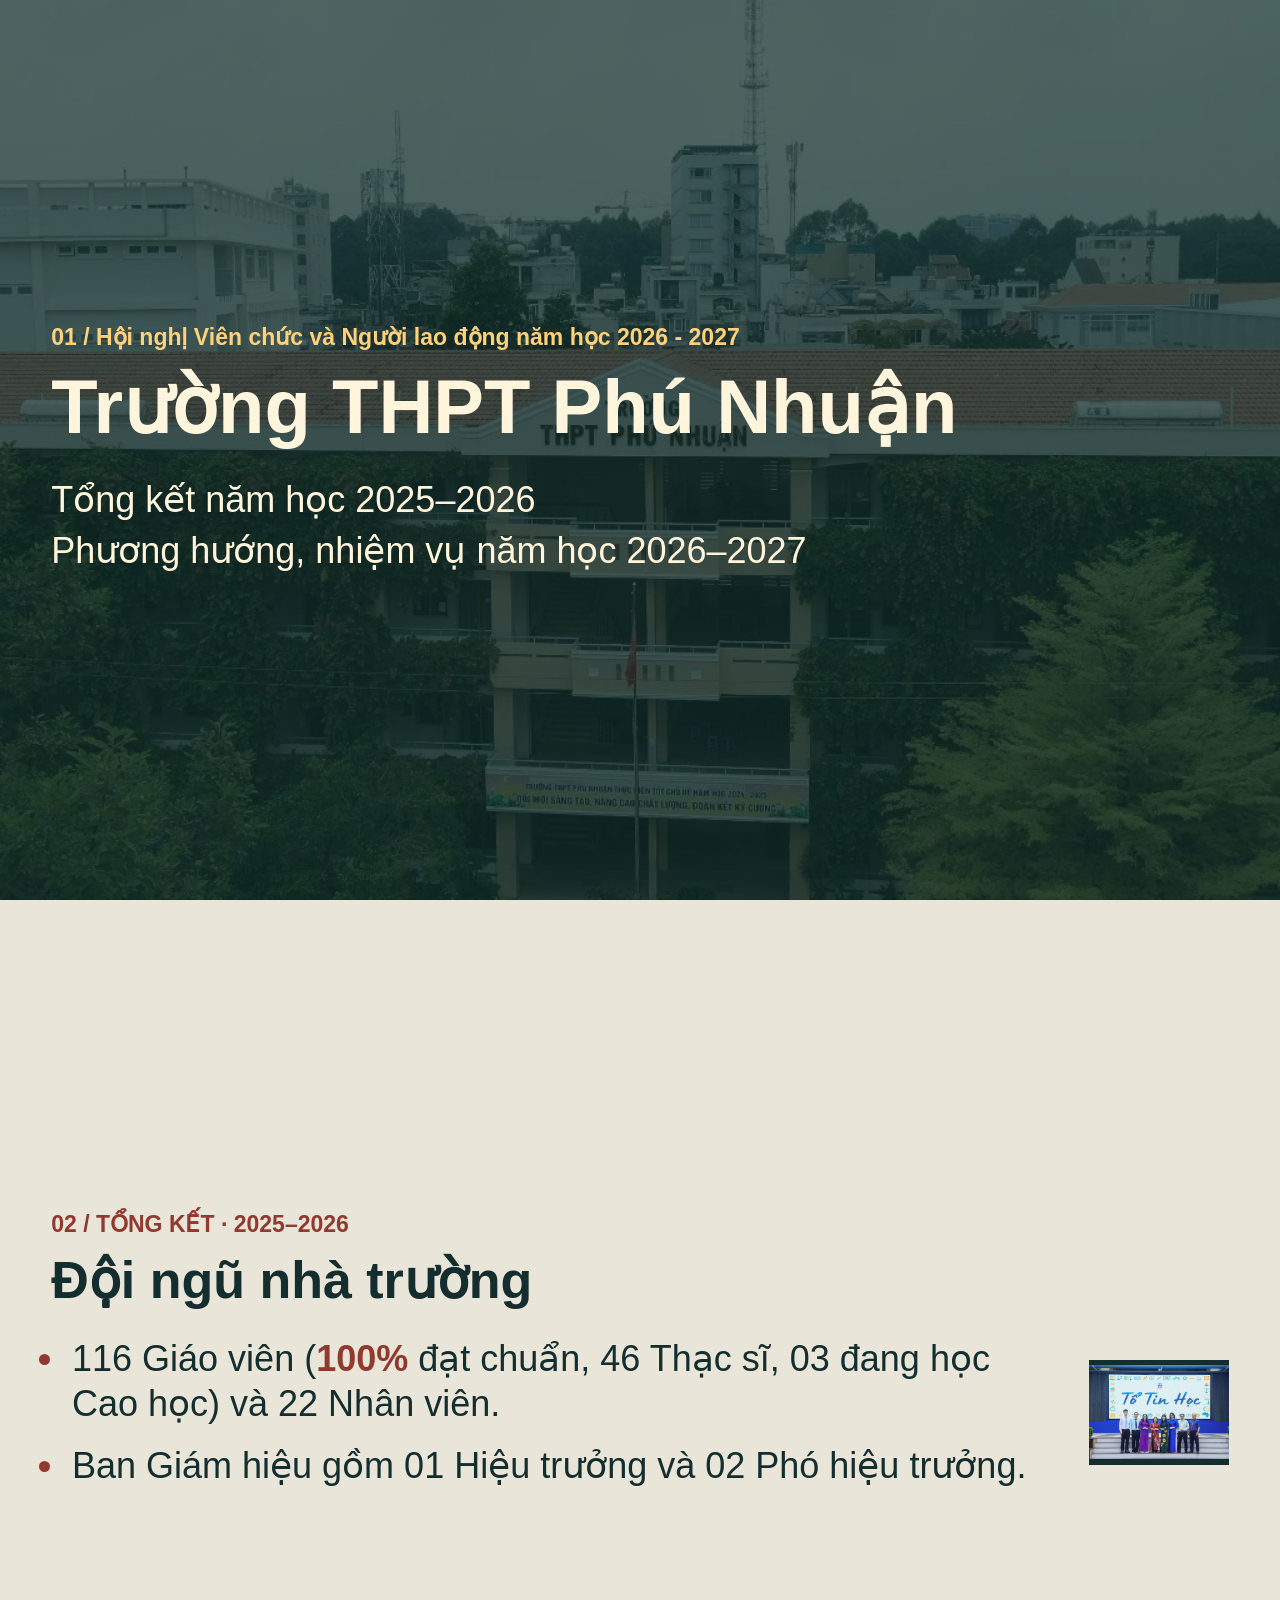
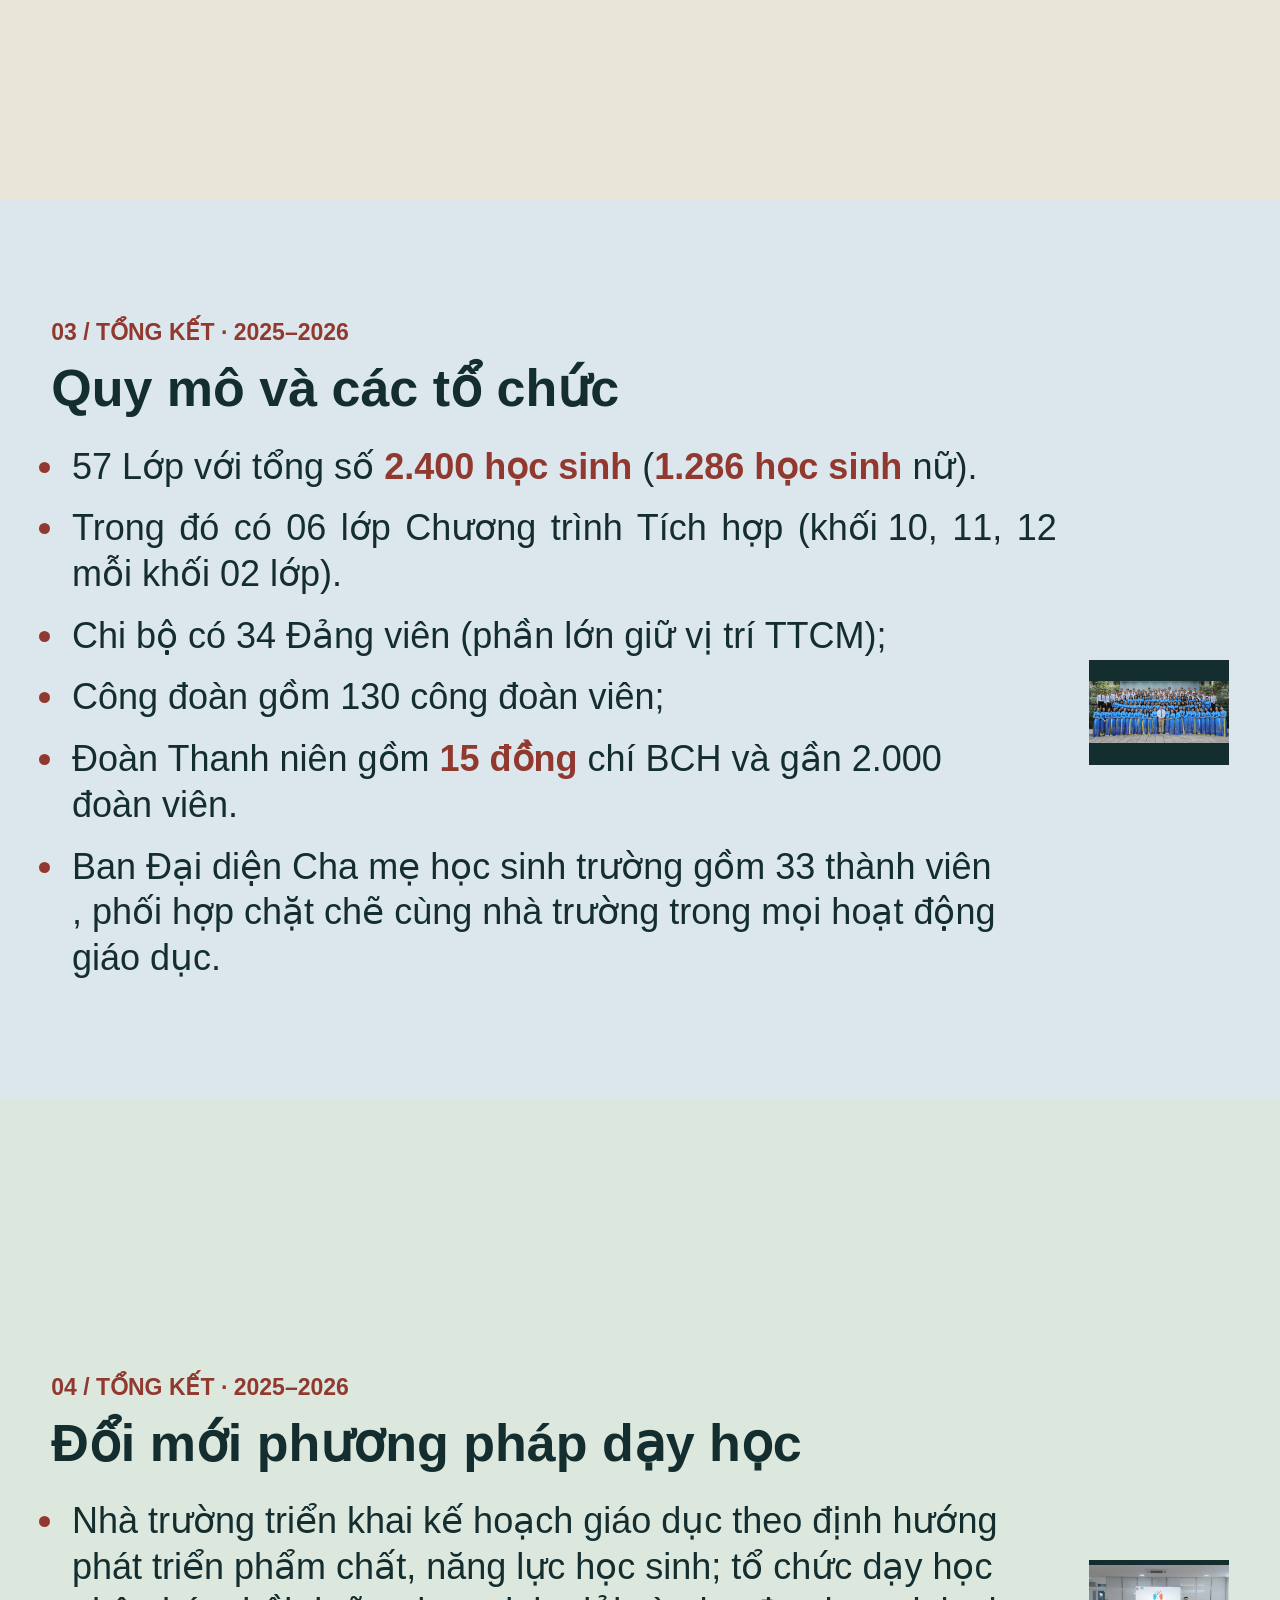
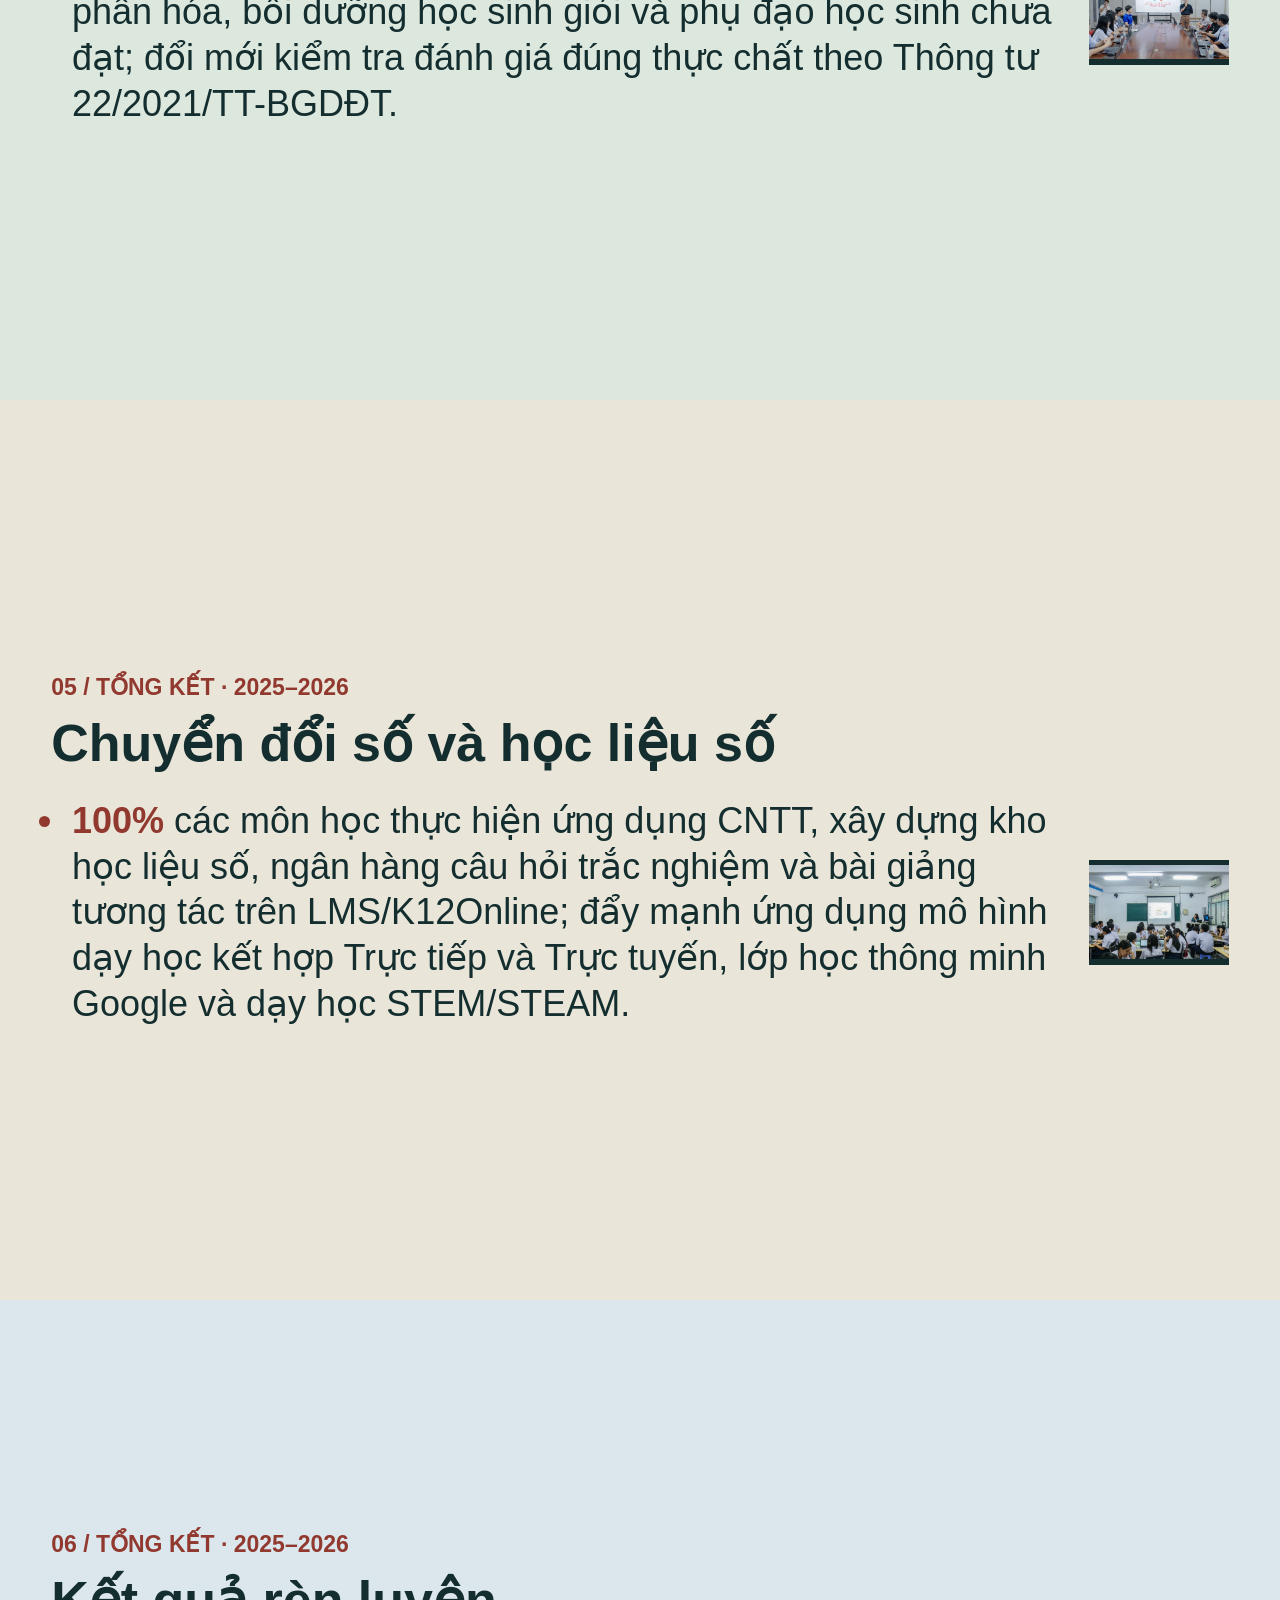
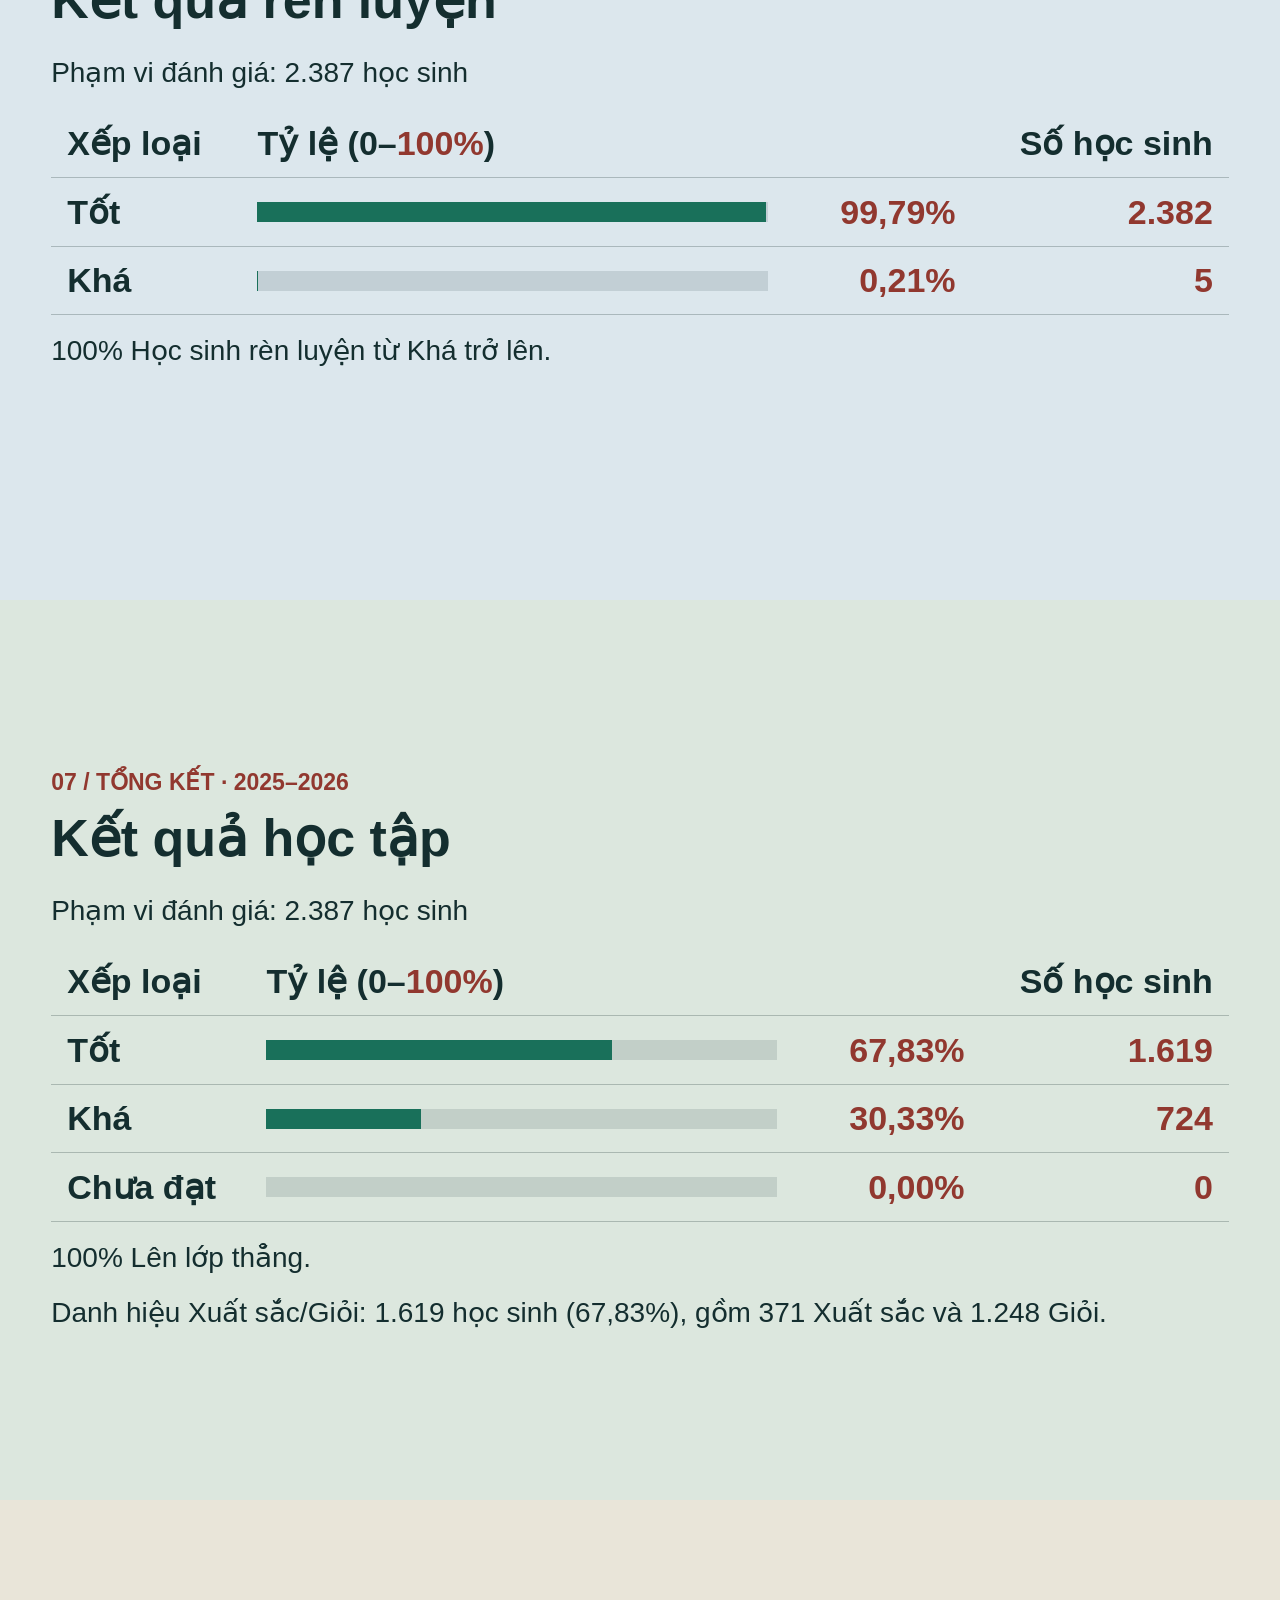
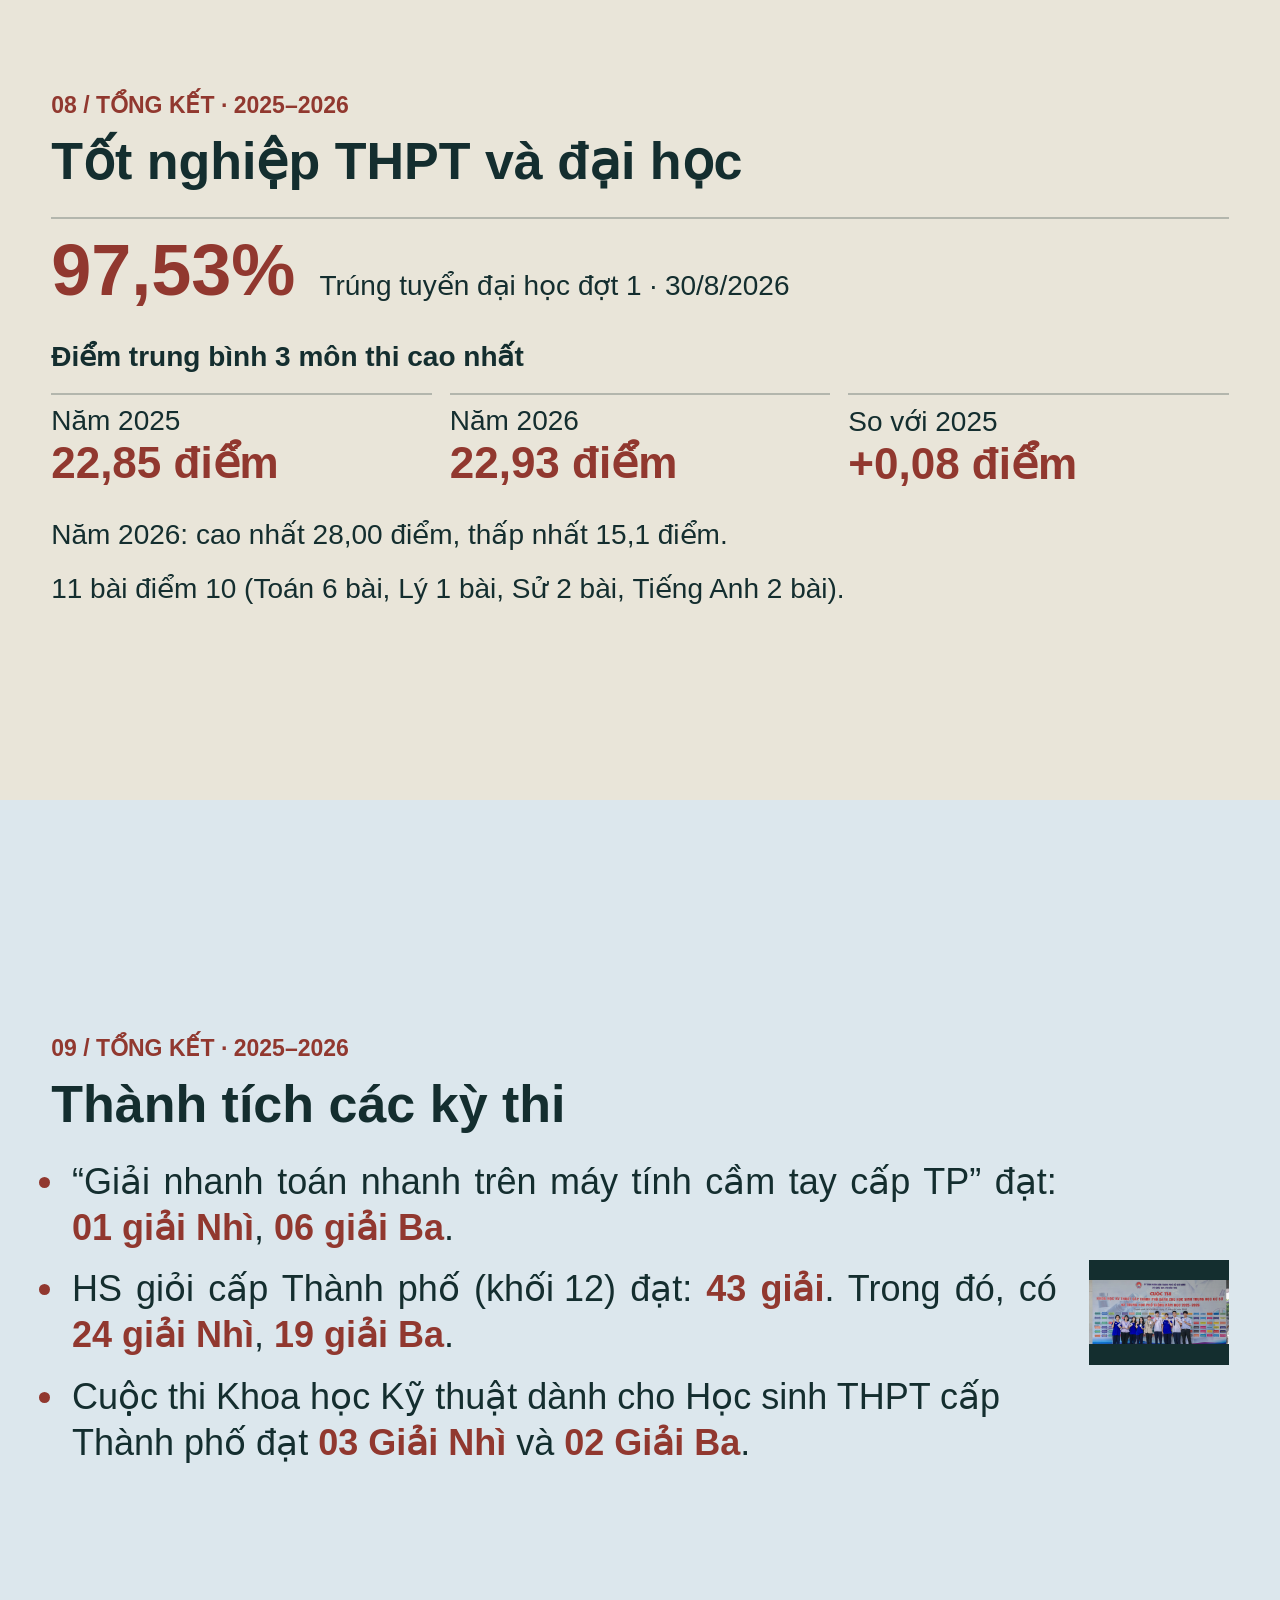
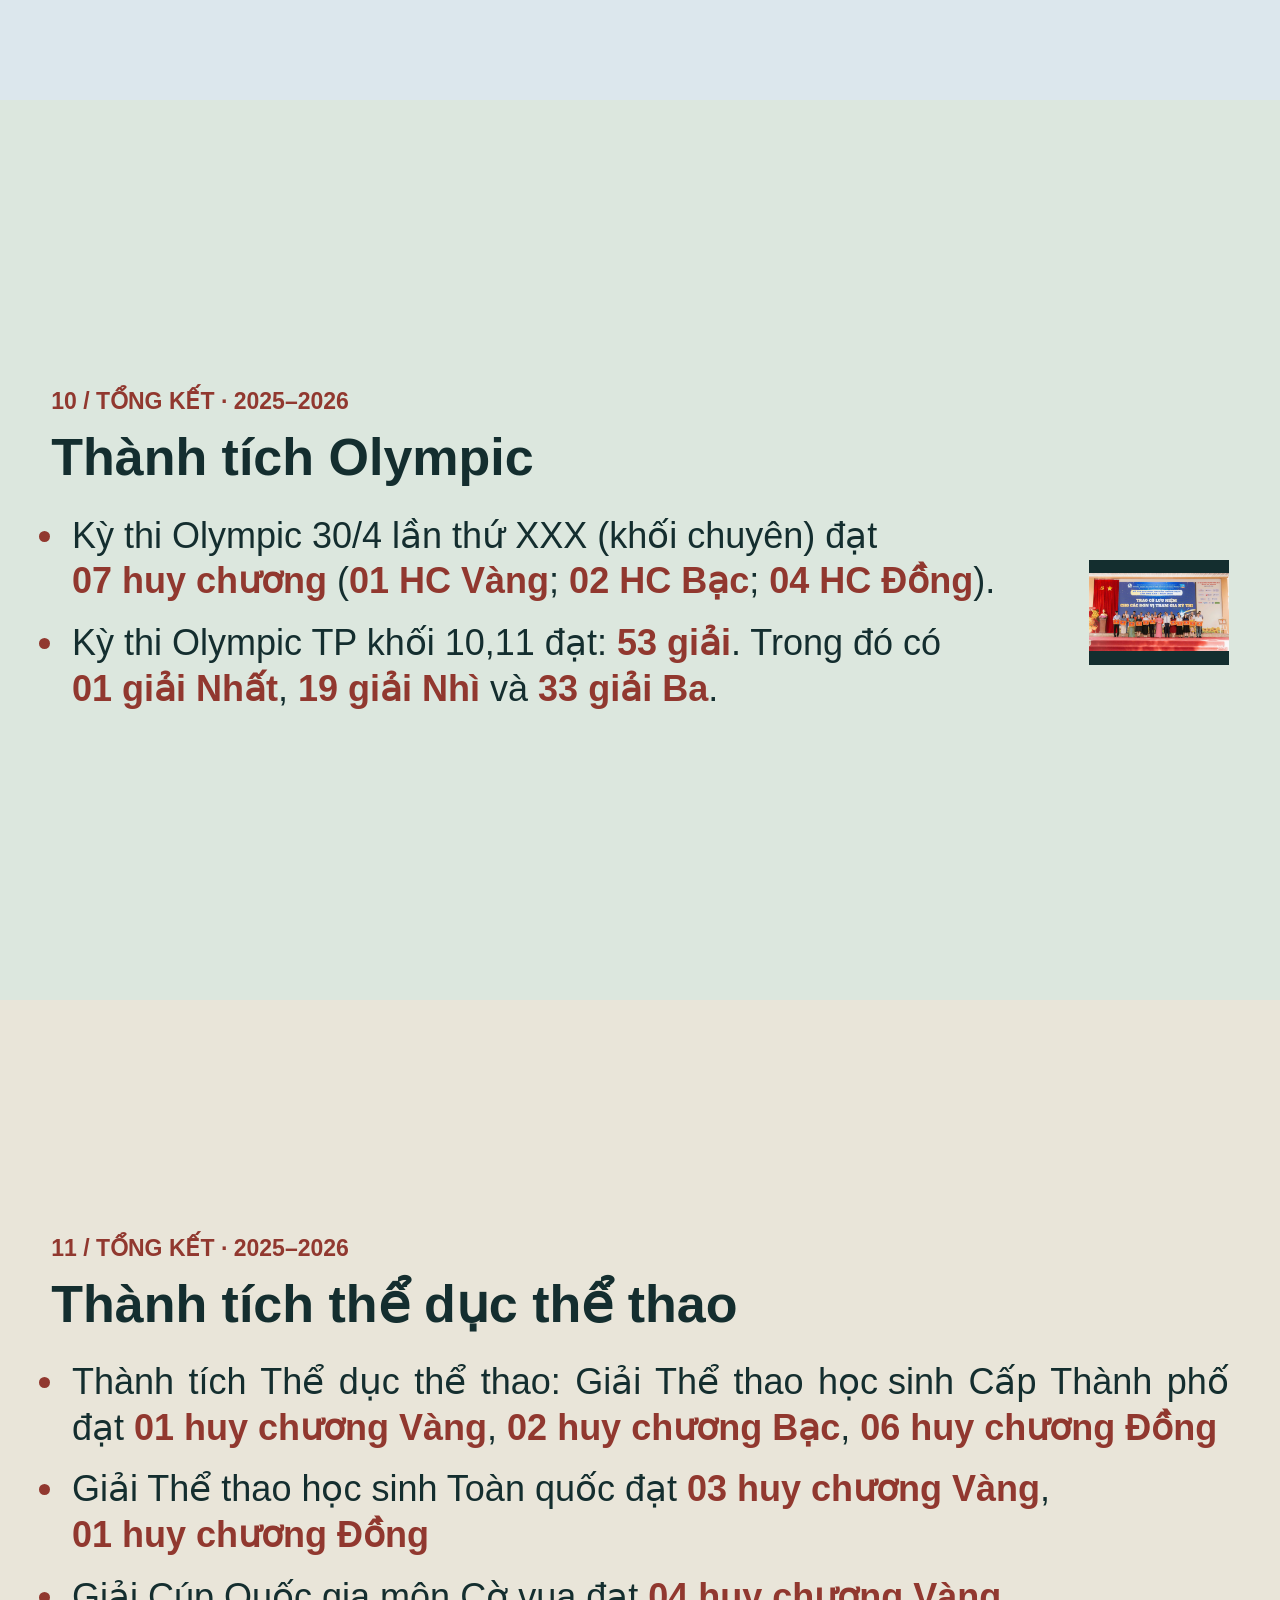
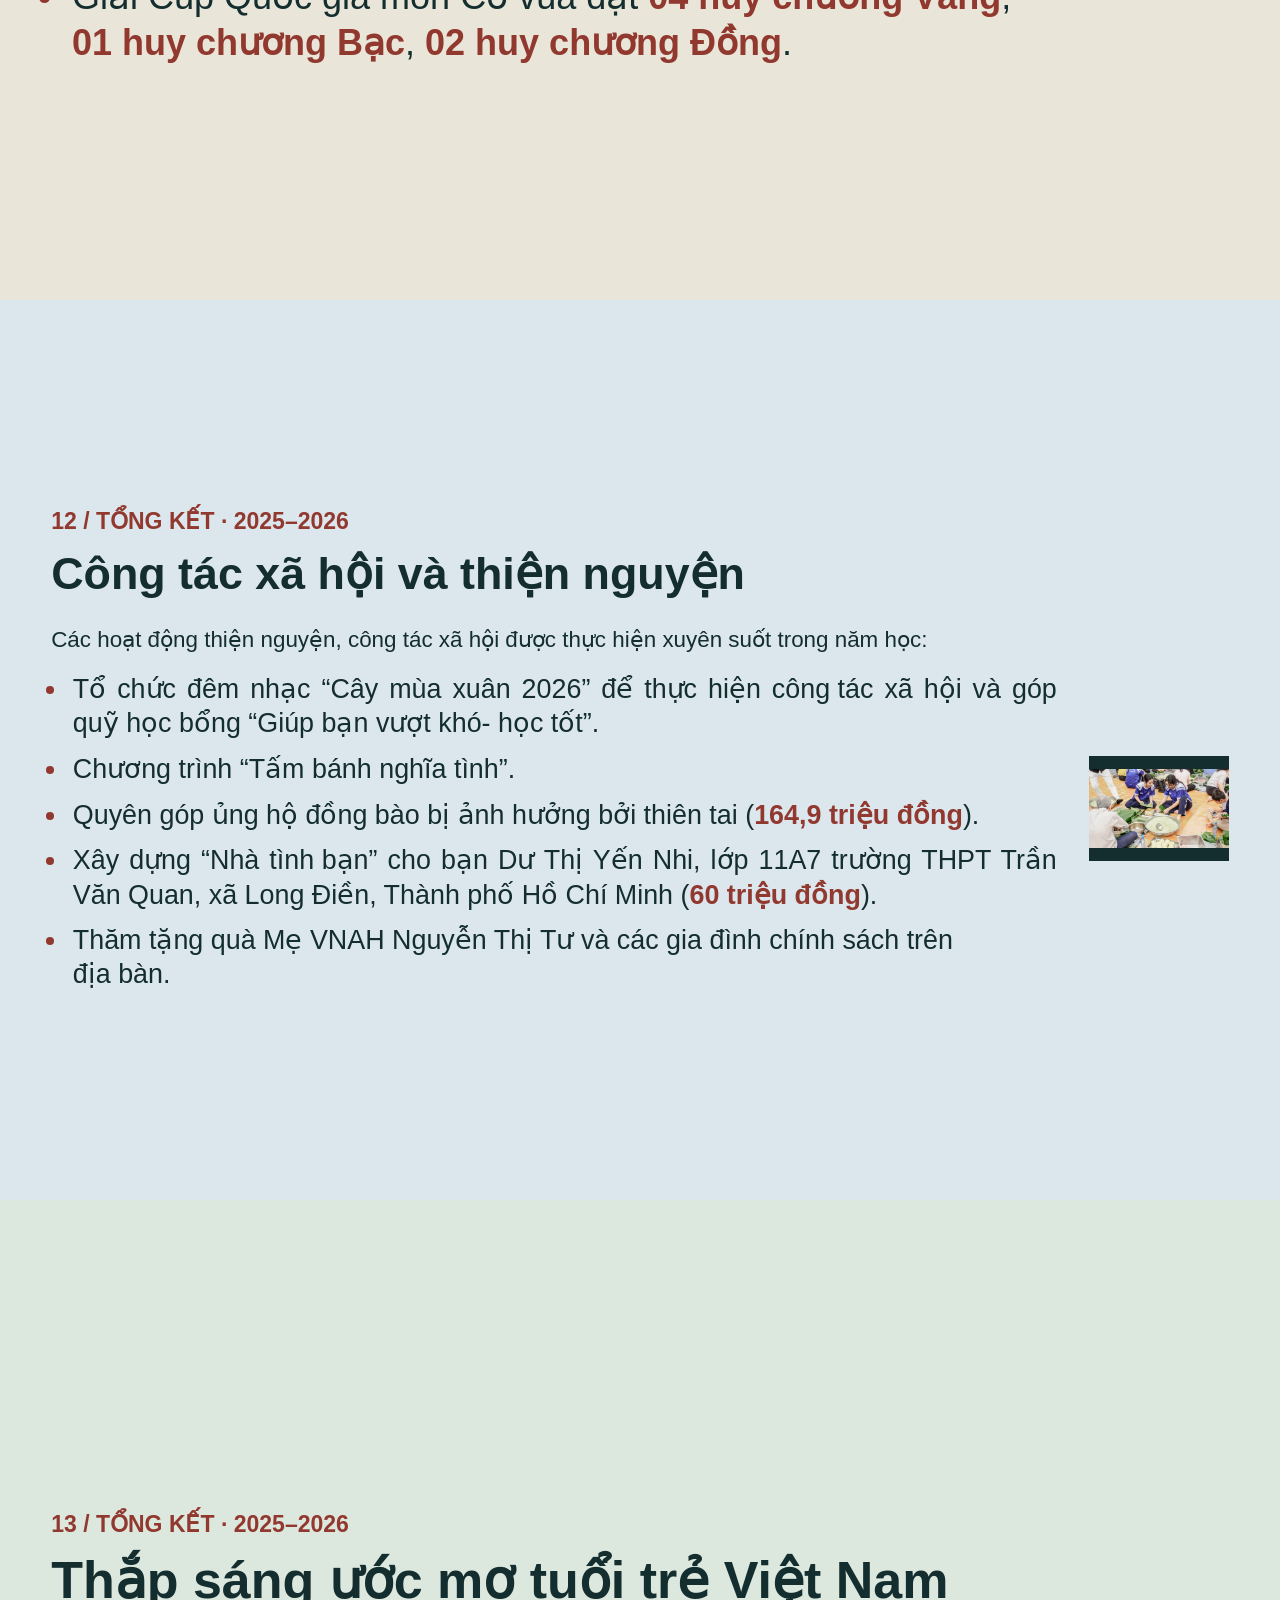
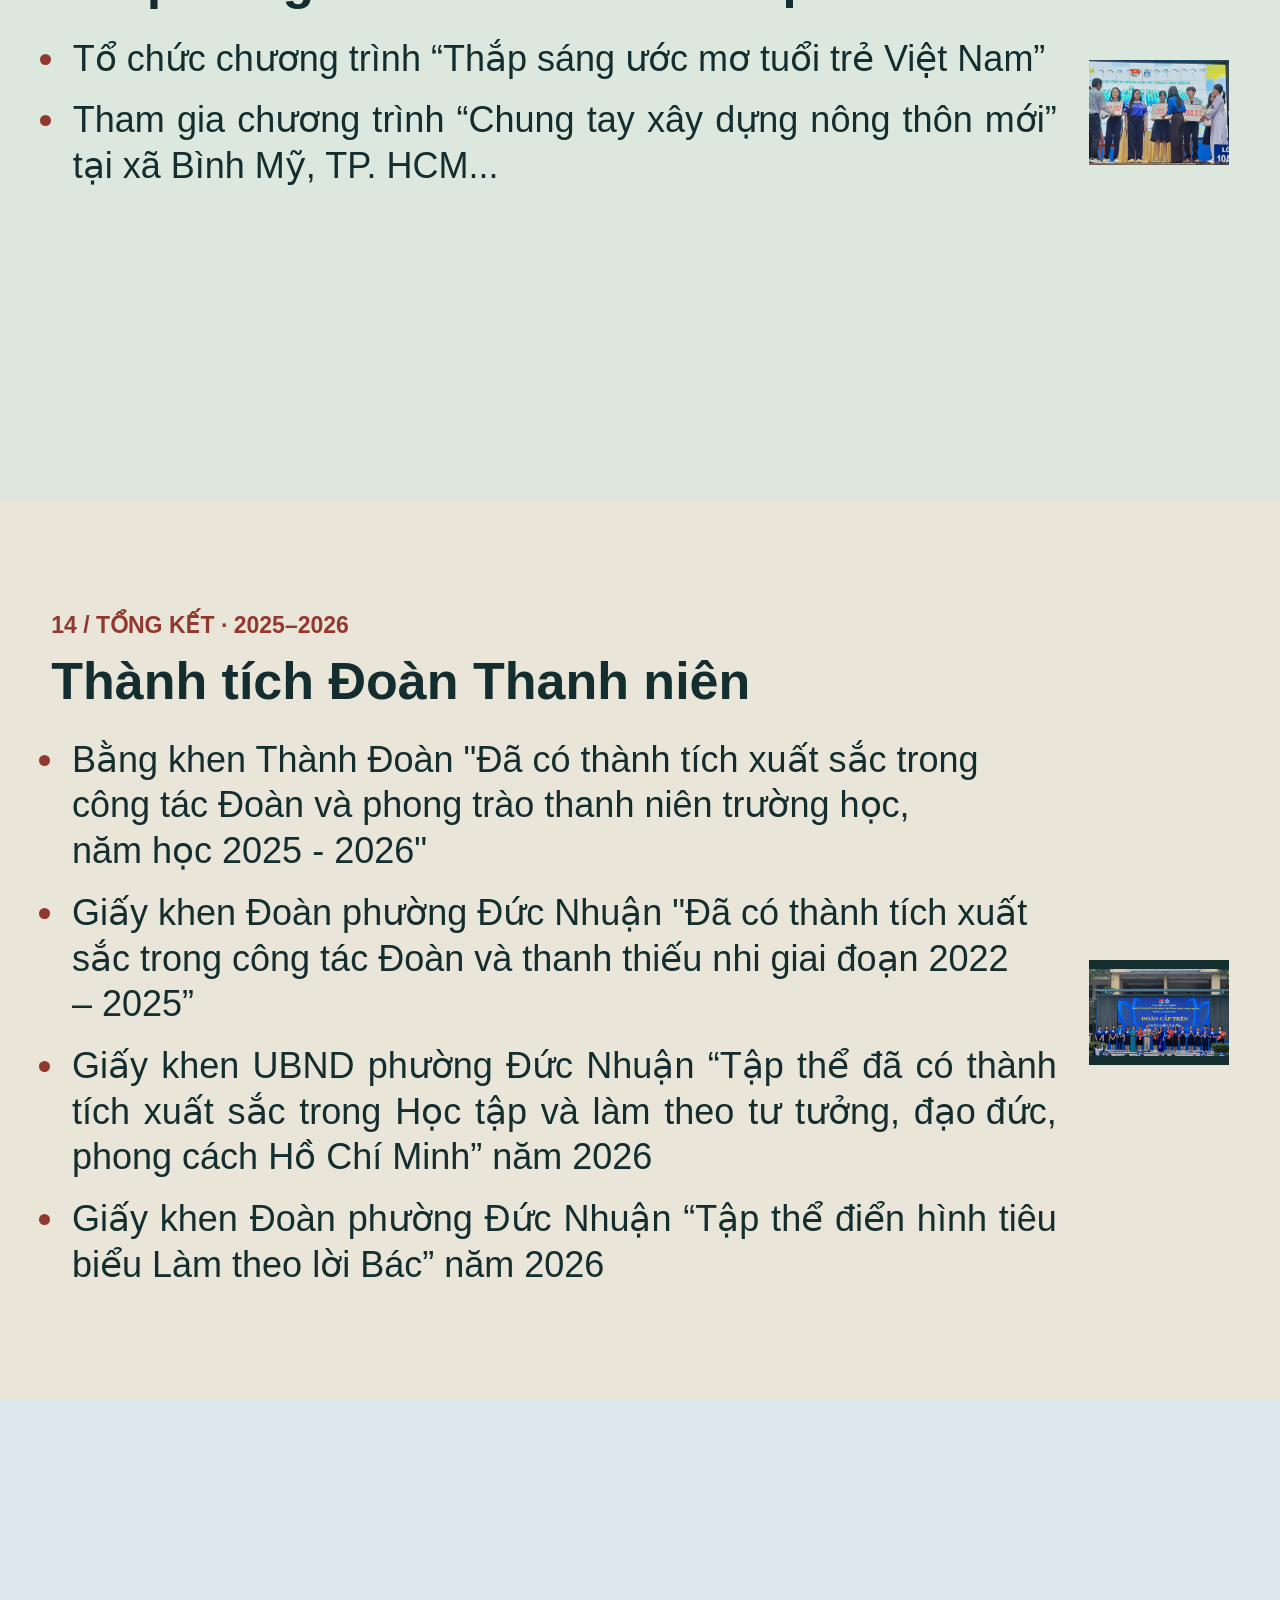
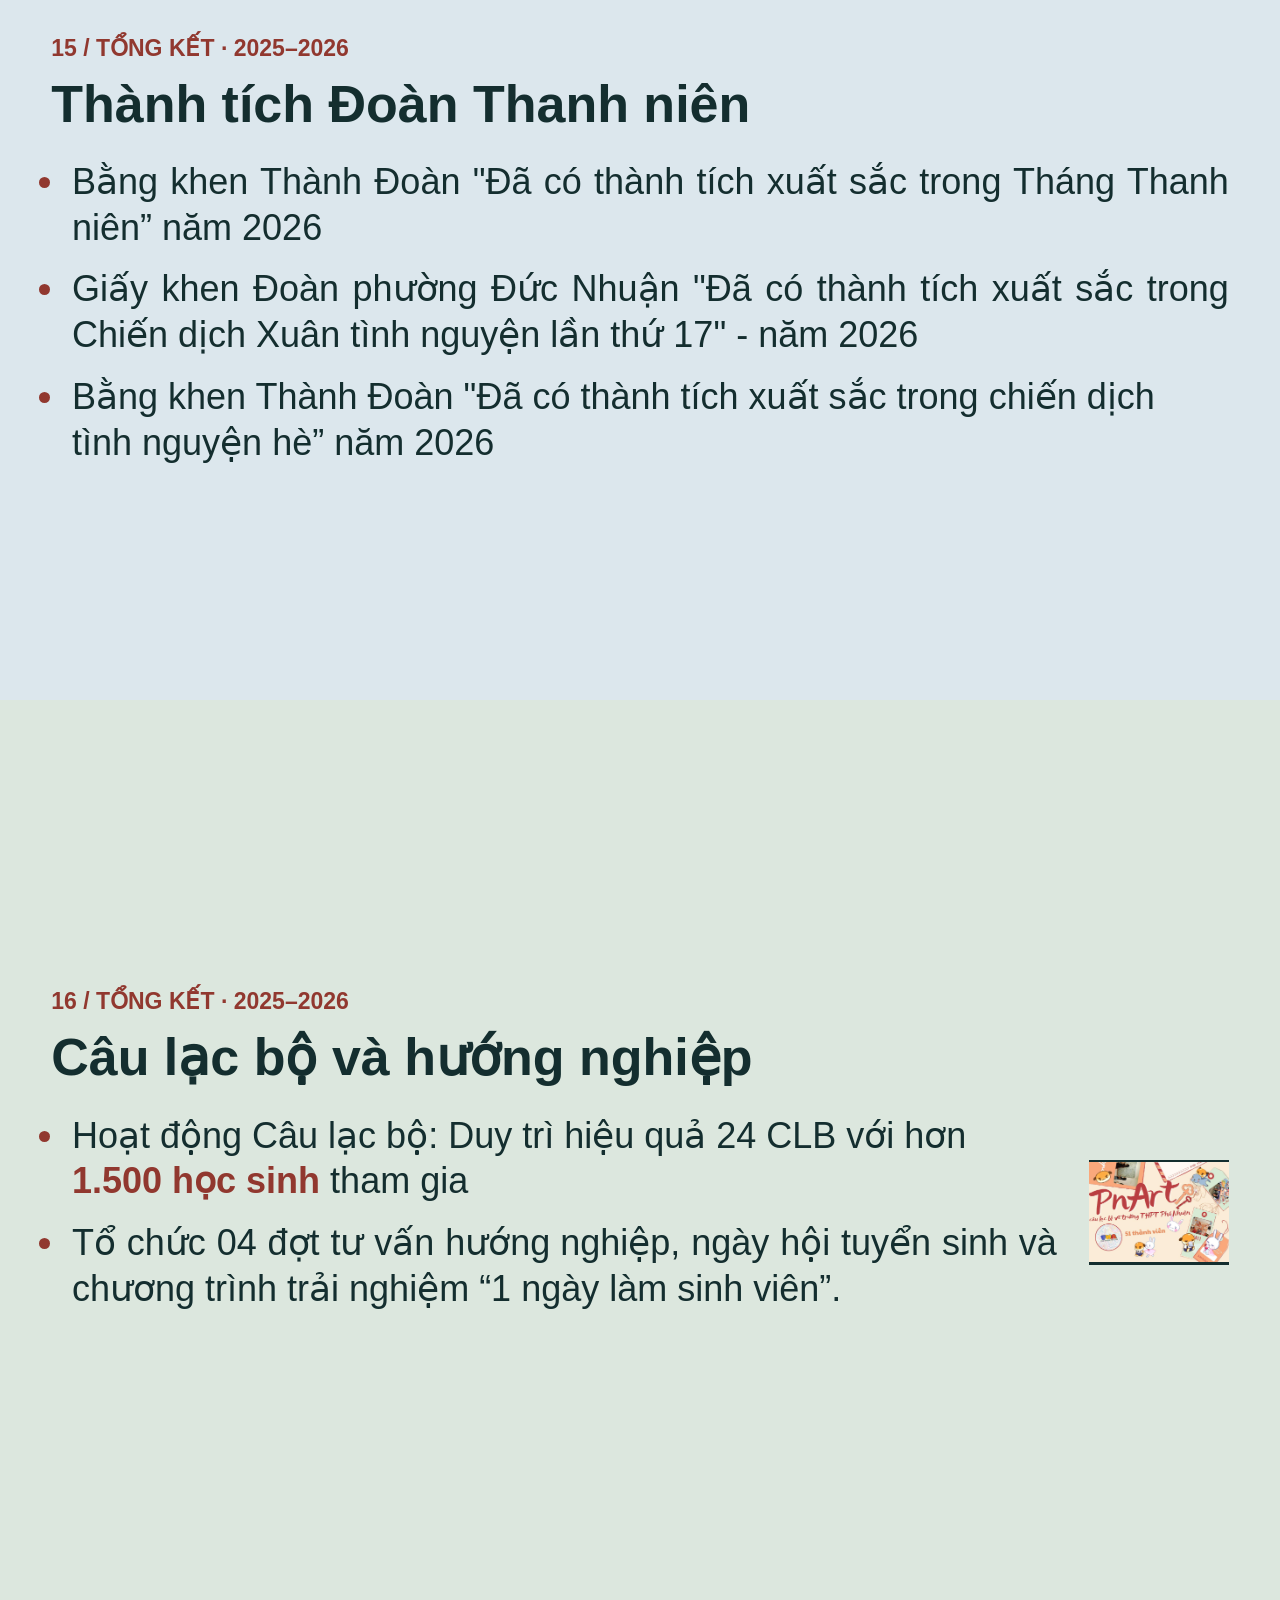
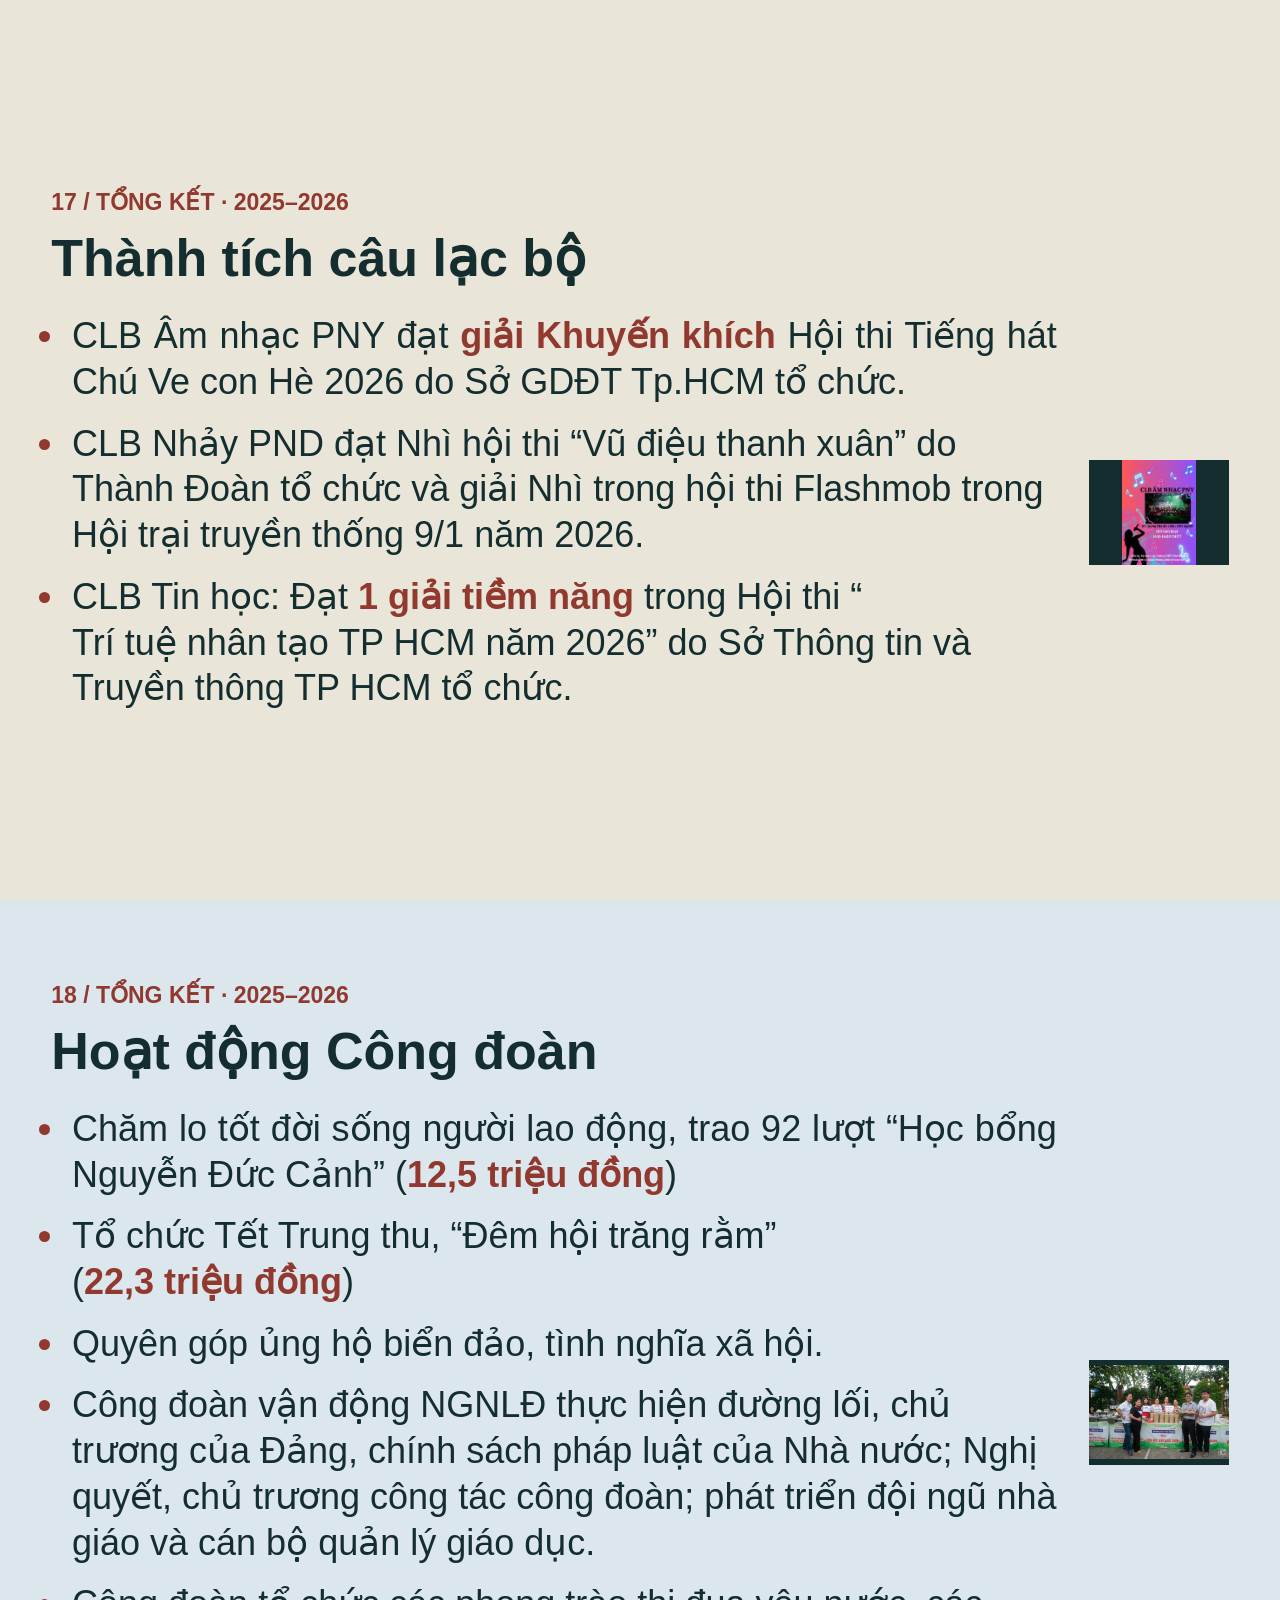
<file: index.html>
<!doctype html>
<html lang="vi">
<head>
<meta charset="utf-8">
<meta name="viewport" content="width=device-width, initial-scale=1">
<title>Hội nghị Viên chức và Người lao động năm học 2026 - 2027 · THPT Phú Nhuận</title>
<link rel="stylesheet" href="style.css?v=20261127-7">
<script src="data.js?v=20261127-8" defer></script>
<script src="narration.js?v=20261127-4" defer></script>
<script src="photo-stage.js?v=20261127-4" defer></script>
<script src="app.js?v=20261127-6" defer></script>
</head>
<body><main id="deck" aria-label="Báo cáo Hội nghị Viên chức và Người lao động năm học 2026 - 2027"></main></body>
</html>
</file>
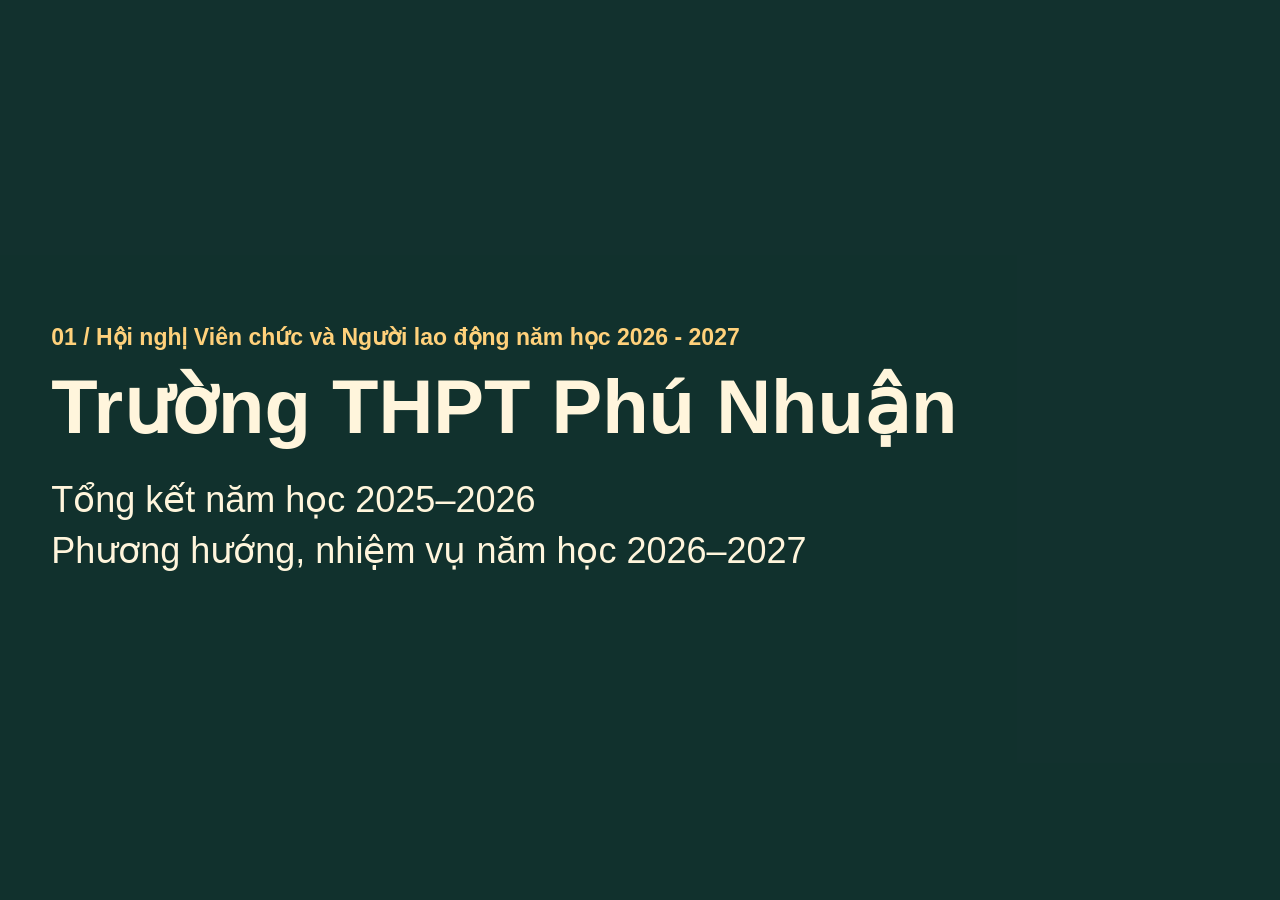
<file: tu-chay-10-phut.html>
<!doctype html>
<html lang="vi">
<head>
<meta charset="utf-8">
<meta name="viewport" content="width=device-width, initial-scale=1">
<meta http-equiv="refresh" content="0; url=index.html?autoplay=1">
<title>Hội nghị Viên chức và Người lao động năm học 2026 - 2027 · 10 phút</title>
</head>
<body></body>
</html>
</file>
<file: style.css>
* { box-sizing: border-box; }
:root { --accent: #91382f; color-scheme: light; font-family: "Segoe UI", Arial, sans-serif; color: #142e2f; background: #e4eae3; scroll-snap-type: y mandatory; }
body, p, h1, h2, figure { margin: 0; }
.slide { position: relative; min-height: 100svh; display: grid; align-items: center; padding: 3vh 4%; scroll-snap-align: start; isolation: isolate; background: #dce7de; }
.slide:nth-child(3n+2) { background: #e9e5d9; }
.slide:nth-child(3n) { background: #dce7ed; }
.inner { width: min(100%, 2360px); margin: auto; }
.kicker { font-size: clamp(26px, 1.5vw, 36px); font-weight: 750; color: var(--accent); }
h1, h2 { margin-block: 14px 26px; line-height: 1.1; text-wrap: balance; }
h1 { font-size: clamp(86px, 6vw, 154px); }
h2 { font-size: clamp(62px, 3.85vw, 100px); }
.body { display: grid; gap: 32px; align-items: center; }
.illustrated:not(.cover,.closing) .body { grid-template-columns: minmax(0,1fr) clamp(140px,10vw,240px); }
ul { margin: 0; padding: 0 0 0 1.05em; list-style: disc; display: grid; gap: 20px; }
li { font-size: clamp(44px, 2.5vw, 64px); line-height: 1.27; padding-left: 4px; overflow-wrap: break-word; text-wrap: pretty; text-align: justify; text-align-last: left; hyphens: none; }
.brief li { font-size: clamp(56px, 3.25vw, 84px); }
.standard li { font-size: clamp(50px, 2.85vw, 74px); }
.keep-together { display:inline-block; white-space:nowrap; text-align:left; }
li.natural-spacing { text-align:left; }
li::marker { color: var(--accent); }
.bullet-intro { font-size: clamp(34px, 2.1vw, 54px); line-height: 1.3; margin-bottom: 18px; }
.bullet-points ul { list-style: disc; padding-left: 1.1em; gap: 20px; }
.bullet-points li { border: 0; padding-top: 0; }
.bullet-points li::marker { color: var(--accent); }
#slide-12 h2 { font-size: clamp(38px, min(3.5vw, 6vh), 90px); }
#slide-12 li { font-size: clamp(22px, min(2.1vw, 3.9vh), 54px); }
#slide-12 .bullet-intro { font-size: clamp(20px, min(1.75vw, 3.1vh), 44px); }
#slide-12 ul { gap: clamp(10px, 1.3vh, 18px); }
.results ul { grid-template-columns: repeat(2,minmax(0,1fr)); gap: 24px 46px; }
.assessment, .graduation-chart { display: grid; gap: 18px; }
.chart-note, .chart-heading { margin: 0; font-size: clamp(36px, 2.1vw, 54px); line-height: 1.3; }
.chart-table { width: 100%; border-collapse: collapse; font-size: clamp(40px, 2.5vw, 64px); font-variant-numeric: tabular-nums; }
.chart-table th, .chart-table td { padding: 14px 16px; border-bottom: 1px solid #142e2f40; text-align: left; }
.chart-table td:last-child, .chart-table th:last-child { text-align: right; }
.chart-table td:nth-child(2) { width: 62%; }
.chart-meter { display: grid; grid-template-columns: minmax(0,1fr) 5em; align-items: center; gap: 18px; }
.chart-meter strong { text-align: right; }
.chart-track { height: 20px; background: #142e2f20; display: block; overflow: hidden; }
.chart-fill { display: block; height: 100%; width: var(--percent); background: #19705a; transform-origin: left; }
.fill-1, .fill-2, .fill-3 { background: #19705a; }
.entered .chart-fill { animation: chart-grow 620ms ease-out both; }
@keyframes chart-grow { from { transform: scaleX(0); } to { transform: scaleX(1); } }
.chart-outcomes, .chart-scores { display: grid; grid-template-columns: repeat(2,minmax(0,1fr)); gap: 18px; }
.chart-outcomes { grid-template-columns: minmax(0,1fr); }
.chart-outcomes > div { display:flex; flex-wrap:wrap; align-items:baseline; gap:8px 24px; }
.chart-scores { grid-template-columns: repeat(3,minmax(0,1fr)); }
.chart-outcomes > div, .chart-scores > div { border-top: 2px solid #142e2f40; padding: 10px 0; font-size: clamp(34px, 2vw, 52px); }
.chart-outcomes strong { font-size: clamp(86px, 5vw, 128px); color: var(--accent); }
.chart-scores strong { font-size: clamp(54px, 3.5vw, 90px); color: var(--accent); }
.targets-table { width: 100%; border-collapse: collapse; table-layout: fixed; font-size: clamp(40px, 2.5vw, 64px); font-variant-numeric: tabular-nums; }
.targets-panels { display: grid; grid-template-columns: repeat(2,minmax(0,1fr)); gap: 48px; align-items: start; }
.targets-table caption { text-align: left; font-size: clamp(48px, 3vw, 76px); font-weight: 750; color: #142e2f; padding-bottom: 20px; }
.targets-table th, .targets-table td { padding: 9px 16px; text-align: left; border-bottom: 1px solid #142e2f40; }
.targets-table thead th:last-child { width: 28%; }
.targets-table td, .targets-table thead th:last-child { text-align: right; }
.targets-table td strong { color: var(--accent); white-space: nowrap; }
.targets-table .target-group { padding-top: 18px; background: #142e2f0a; }
.targets-table small { display: block; font-size: clamp(34px, 2vw, 52px); font-weight: 400; line-height: 1.3; margin-top: 4px; }
figure { aspect-ratio: 4 / 3; min-width: 0; background: #142e2f; }
figure img { width: 100%; height: 100%; object-fit: contain; display: block; }
.backdrop { position: absolute; inset: 0; width: 100%; height: 100%; object-fit: cover; z-index: -2; }
.cover, .closing, .chapter { color: #fff5dc; background: #183f39 !important; }
.cover::before, .closing::before { content: ""; position: absolute; inset: 0; z-index: -1; background: #102c2aba; }
.cover .kicker, .closing .kicker, .chapter .kicker { color: #ffd17b; }
.subtitle { font-size: clamp(44px, 2.8vw, 72px); line-height: 1.42; }
.theme-lines { display: grid; gap: 24px; }
.theme-lines span { font-size: clamp(86px, 5vw, 128px); line-height: 1.16; font-weight: 750; color: #ffd17b; }
.chapter.entered .theme-lines span { transform-origin:left center; animation: theme-in 800ms ease-out both, theme-highlight 2400ms 800ms ease-in-out infinite alternate; }
.chapter.entered .theme-lines span:nth-child(2) { animation-delay: 160ms, 1200ms; }
.chapter.entered .theme-lines span:nth-child(3) { animation-delay: 320ms, 1600ms; }
.chapter:not(.in-viewport) .theme-lines span { animation-play-state:paused; }
@keyframes theme-highlight { 0% { color:#fff5dc; text-shadow:0 0 14px #ffd17b55; transform:scale(1); } 100% {color:#ffd17b;text-shadow:none;transform:scale(1.015);} }
.closing .inner { text-align: center; }
.closing header { position:relative; }
.closing .kicker, .closing .body { display:none; }
.closing-subject { position:absolute; bottom:100%; left:0; right:0; font-size:clamp(42px,3vw,72px); font-weight:650; color:#fff5dc; margin-bottom:36px; line-height:1.3; }
.closing h2 { display:grid; gap:clamp(24px,2.5vh,40px); margin:0; font-size:clamp(108px,7vw,180px); line-height:1.16; }
.closing h2 span { display:block; color:#ffd17b; }
.closing.entered h2 span { animation: closing-zoom 1000ms ease-out both; }
.closing.entered h2 span:nth-child(2) { animation-delay:180ms; }
.closing.entered h2 span:nth-child(3) { animation-delay:360ms; }
@keyframes closing-zoom { from {transform:scale(.82);opacity:.4;} to {transform:scale(1);opacity:1;} }
.photo-stage { position:fixed; inset:0; z-index:5; background:#101c1a; display:grid; place-items:center; pointer-events:none; }
.photo-stage img { width:auto; height:auto; max-width:100%; max-height:100dvh; object-fit:contain; display:block; }
@keyframes theme-in { from { transform: translateX(18px); opacity: .5; } to { transform: none; opacity: 1; } }
.narration-start { position: fixed; z-index: 10; bottom: 24px; left: 50%; transform: translateX(-50%); border: 0; border-radius: 6px; padding: 16px 24px; font: 700 24px "Segoe UI",sans-serif; background: #91382f; color: #fff; cursor: pointer; box-shadow: 0 4px 20px #0003; }
.emphasis { color: var(--accent); font-weight: 750; background: transparent; border-radius: 0; padding: 0; white-space: nowrap; }
.chapter .emphasis, .cover .emphasis, .closing .emphasis { color: #ffd17b; }
.entered .emphasis { animation: emphasize 950ms ease-out both; }
#slide-20 .emphasis { color:inherit; font-weight:inherit; animation:none; }
@keyframes emphasize { from { background-color: #efbd5380; } to { background-color: transparent; } }
.entered .inner { animation: enter 520ms cubic-bezier(.2,.8,.2,1) both; }
@keyframes enter { from { opacity: .4; transform: translateY(14px); } to { opacity: 1; transform: none; } }
@media (max-width: 1300px), (max-height: 850px) {
  .slide { padding-block:24px; }
  h1 { font-size: 76px; } h2 { font-size: 52px; } li, .subtitle { font-size: 36px; }
  .brief li, .standard li { font-size:36px; }
  .kicker { font-size:23px; }
  ul, .bullet-points ul { gap:16px; }
  .bullet-intro, .chart-note, .chart-heading { font-size:28px; }
  .chart-table, .targets-table { font-size: 34px; }
  .chart-outcomes > div, .chart-scores > div { font-size:28px; }
  .chart-outcomes strong { font-size:72px; }
  .chart-scores strong { font-size:44px; }
  .targets-table caption { font-size:40px; }
  .targets-table th, .targets-table td { padding: 7px 12px; }
  .targets-table .target-group { padding-top: 12px; }
  .targets-table small { font-size: 27px; }
  .theme-lines span { font-size: 76px; }
  .closing h2 { font-size:86px; }
  .closing-subject { font-size:36px; margin-bottom:28px; }
}
@media (max-width: 899px), (max-height: 699px) {
  :root { scroll-snap-type: y proximity; }
  .slide { padding: 34px 6%; }
  .kicker { font-size:19px; }
  h1 { font-size: 44px; } h2 { font-size: 38px; } li, .subtitle { font-size: 22px; }
  .brief li, .standard li { font-size:22px; }
  .illustrated:not(.cover,.closing) .body, .results ul { grid-template-columns: 1fr; }
  .body { gap: 20px; }
  ul, .bullet-points ul { gap:15px; }
  .bullet-intro { font-size: 20px; }
  figure { max-width: 620px; }
  .chart-note, .chart-heading { font-size: 19px; }
  .chart-table { font-size: 15px; }
  .chart-table th, .chart-table td { padding: 10px 4px; }
  .chart-meter { grid-template-columns: minmax(0,1fr) 4em; gap: 4px; }
  .chart-track { height: 12px; }
  .chart-outcomes, .chart-scores { gap: 10px; }
  .chart-outcomes > div, .chart-scores > div { font-size: 16px; }
  .chart-outcomes strong { font-size: 35px; }
  .chart-scores strong { font-size: 21px; }
  .targets-table { font-size: 22px; }
  .targets-table th, .targets-table td { padding: 9px 6px; }
  .targets-table small { font-size: 17px; }
  .targets-panels { grid-template-columns: 1fr; gap: 24px; }
  .targets-table caption { font-size: 30px; }
  .theme-lines span { font-size: 36px; }
  .closing h2 { font-size:36px; gap:20px; }
  .closing-subject { font-size:23px; margin-bottom:22px; }
}
@media (prefers-reduced-motion: reduce) { .entered .inner, .entered .chart-fill, .entered .emphasis, .chapter.entered .theme-lines span, .closing.entered h2 span { animation: none; } }
</file>
